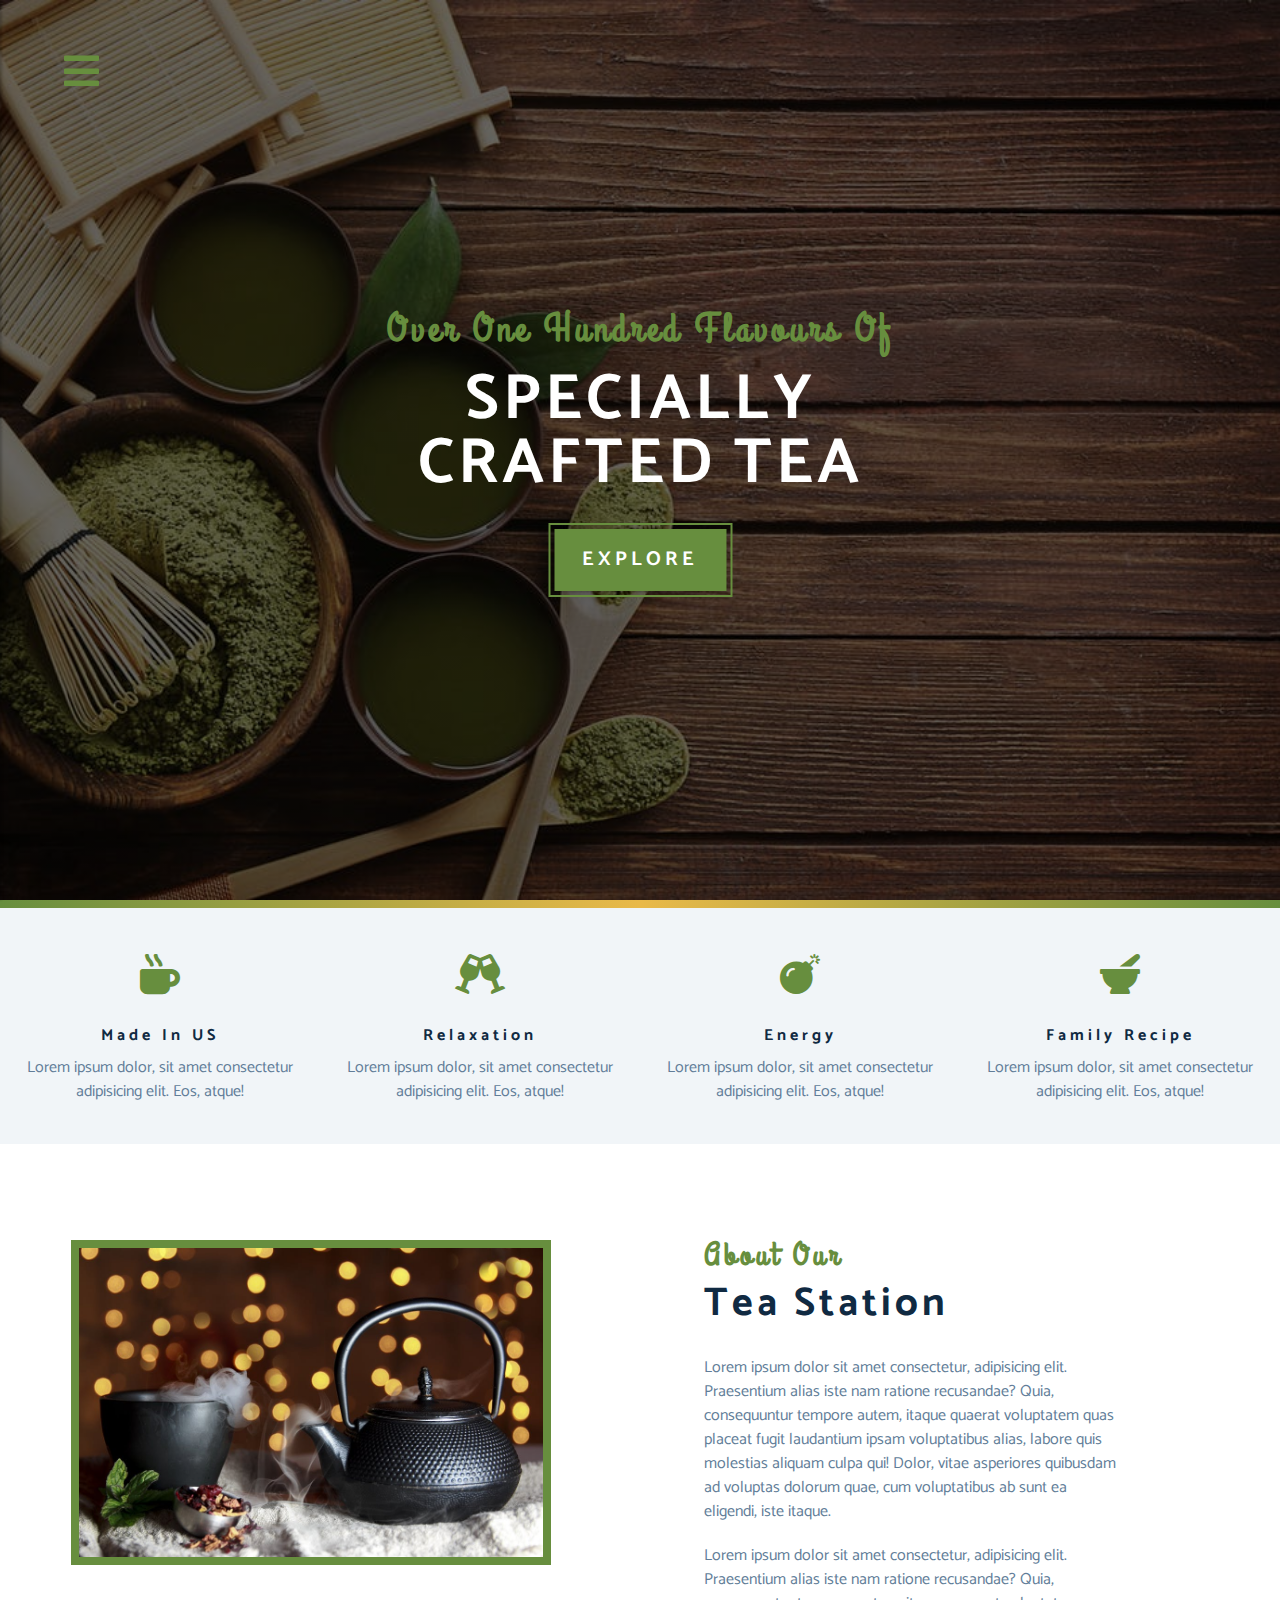
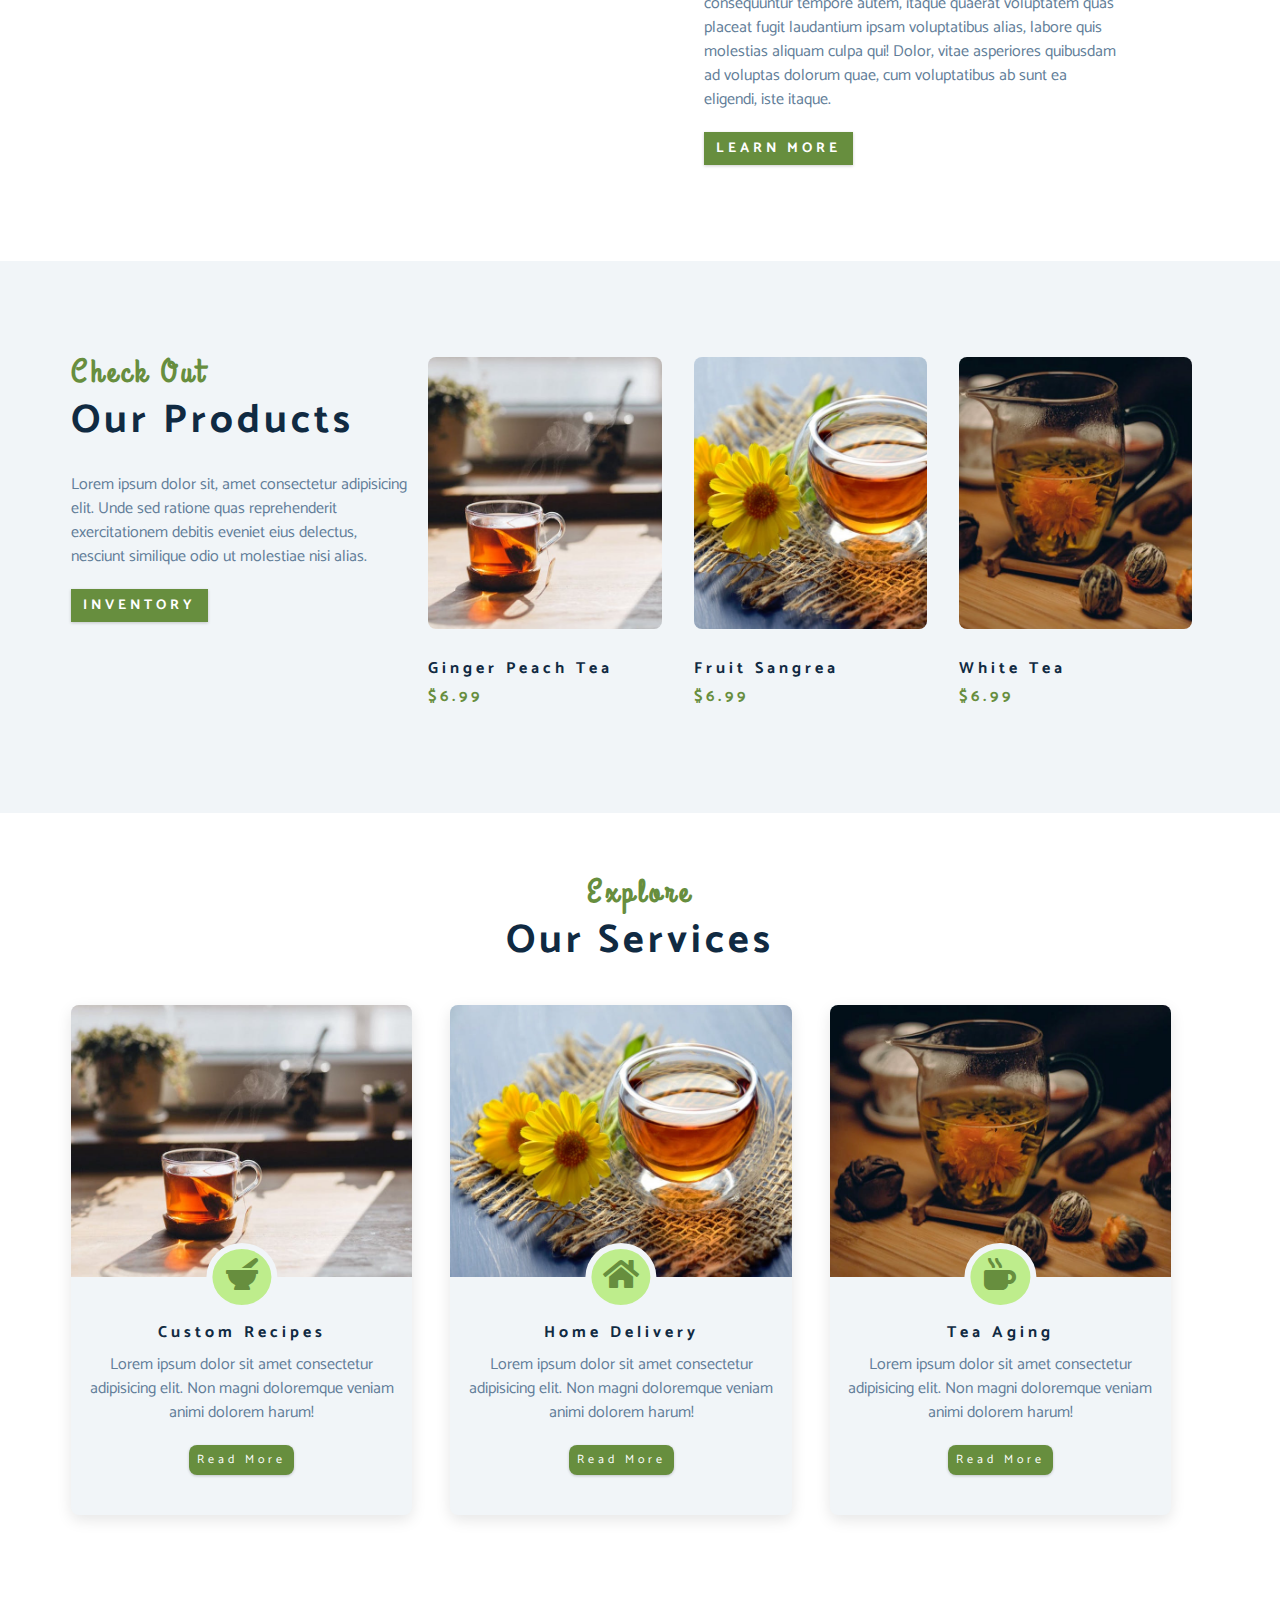
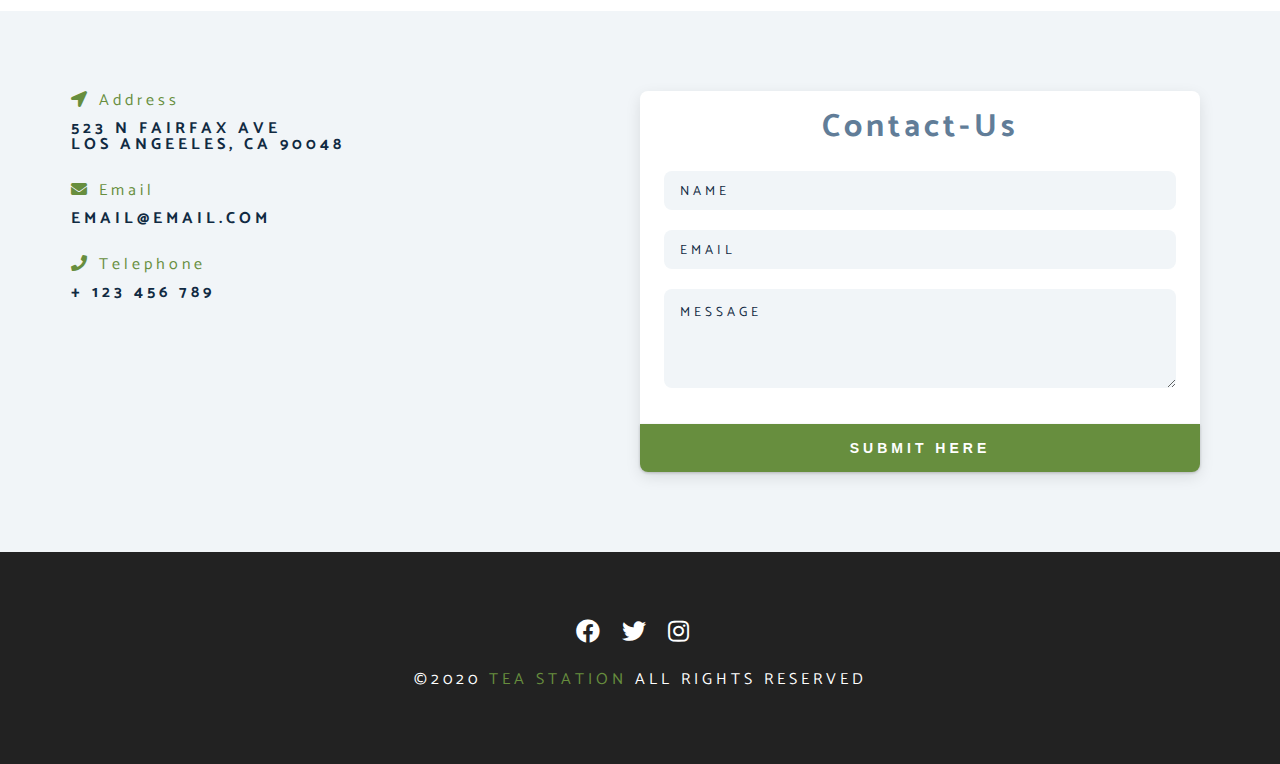
<file: index.html>
<!DOCTYPE html>
<html lang="en">
  <head>
    <meta charset="UTF-8" />
    <meta name="viewport" content="width=device-width, initial-scale=1.0" />
    <meta http-equiv="X-UA-Compatible" content="ie=edge" />
    <title>Tea Station || Home</title>
    <!-- font-awesome -->
    <link
      rel="stylesheet"
      href="./fontawesome-free-5.12.1-web/css/all.min.css"
    />
    <!-- custom css -->
    <link rel="stylesheet" href="./css/styles.css" />
  </head>
  <body>
    <!-- navbar -->
    <!-- nav button -->
    <span class="nav-btn" id="nav-btn">
      <i class="fas fa-bars"></i>
    </span>
    <nav class="navbar" id="navbar">
      <div class="navbar-header">
        <span class="nav-close" id="nav-close">
          <i class="fas fa-times"></i>
        </span>
      </div>
      <ul class="nav-items">
        <li><a href="index.html" class="nav-link">home</a></li>
        <li><a href="skills.html" class="nav-link">skills</a></li>
        <li><a href="about.html" class="nav-link">about</a></li>
        <li><a href="product.html" class="nav-link">product</a></li>
      </ul>
    </nav>
    <!-- header -->
    <header class="header">
      <div class="banner">
        <h2>Over one hundred flavours of</h2>
        <h1>
          specially <br />
          crafted tea
        </h1>
        <a href="skills.html" class="btn banner-btn"> explore </a>
      </div>
    </header>
    <!-- end of header -->
    <div class="content-divider"></div>
    <!-- skills section -->
    <section class="skills clearfix">
      <!-- single skill -->
      <article class="skill">
        <span class="skill-icon">
          <i class="fas fa-mug-hot"></i>
        </span>
        <h4 class="skill-title">made in US</h4>
        <p class="skill-text">
          Lorem ipsum dolor, sit amet consectetur adipisicing elit. Eos, atque!
        </p>
      </article>
      <!-- end of single skill -->
      <!-- single skill -->
      <article class="skill">
        <span class="skill-icon">
          <i class="fas fa-glass-cheers"></i>
        </span>
        <h4 class="skill-title">relaxation</h4>
        <p class="skill-text">
          Lorem ipsum dolor, sit amet consectetur adipisicing elit. Eos, atque!
        </p>
      </article>
      <!-- end of single skill -->
      <!-- single skill -->
      <article class="skill">
        <span class="skill-icon">
          <i class="fas fa-bomb"></i>
        </span>
        <h4 class="skill-title">energy</h4>
        <p class="skill-text">
          Lorem ipsum dolor, sit amet consectetur adipisicing elit. Eos, atque!
        </p>
      </article>
      <!-- end of single skill -->
      <!-- single skill -->
      <article class="skill">
        <span class="skill-icon">
          <i class="fas fa-mortar-pestle"></i>
        </span>
        <h4 class="skill-title">family recipe</h4>
        <p class="skill-text">
          Lorem ipsum dolor, sit amet consectetur adipisicing elit. Eos, atque!
        </p>
      </article>
      <!-- end of single skill -->
    </section>
    <!-- end of skills section -->
    <!-- about -->
    <section>
      <div class="section-center clearfix">
        <!-- about-img -->
        <article class="about-img">
          <div class="about-picture-container">
            <img
              src="./images/about-bcg.jpeg"
              alt="tea kettle"
              class="about-picture"
            />
          </div>
        </article>
        <!-- about-info -->
        <article class="about-info">
          <!-- section title -->
          <div class="section-title">
            <h3>about our</h3>
            <h2>tea station</h2>
          </div>
          <!-- end of section title -->
          <p class="about-text">
            Lorem ipsum dolor sit amet consectetur, adipisicing elit.
            Praesentium alias iste nam ratione recusandae? Quia, consequuntur
            tempore autem, itaque quaerat voluptatem quas placeat fugit
            laudantium ipsam voluptatibus alias, labore quis molestias aliquam
            culpa qui! Dolor, vitae asperiores quibusdam ad voluptas dolorum
            quae, cum voluptatibus ab sunt ea eligendi, iste itaque.
          </p>
          <p class="about-text">
            Lorem ipsum dolor sit amet consectetur, adipisicing elit.
            Praesentium alias iste nam ratione recusandae? Quia, consequuntur
            tempore autem, itaque quaerat voluptatem quas placeat fugit
            laudantium ipsam voluptatibus alias, labore quis molestias aliquam
            culpa qui! Dolor, vitae asperiores quibusdam ad voluptas dolorum
            quae, cum voluptatibus ab sunt ea eligendi, iste itaque.
          </p>
          <a href="about.html" class="btn">learn more</a>
        </article>
      </div>
    </section>
    <!-- end of about -->
    <!-- products -->
    <section class="products">
      <div class="section-center clearfix">
        <!-- products info -->
        <article class="products-info">
          <!-- section title -->
          <div class="section-title">
            <h3>check out</h3>
            <h2>our products</h2>
          </div>
          <!-- end of section title -->
          <p class="product-text">
            Lorem ipsum dolor sit, amet consectetur adipisicing elit. Unde sed
            ratione quas reprehenderit exercitationem debitis eveniet eius
            delectus, nesciunt similique odio ut molestiae nisi alias.
          </p>
          <a href="product.html" class="btn">inventory</a>
        </article>
        <!-- products inventory -->
        <article class="products-inventory clearfix">
          <!-- single product -->
          <div class="product">
            <img
              src="./images/product-1.jpeg"
              alt="single product"
              class="product-img"
            />
            <h4 class="product-title">ginger peach tea</h4>
            <h4 class="product-price">$6.99</h4>
          </div>
          <!-- end of single product -->
          <!-- single product -->
          <div class="product">
            <img
              src="./images/product-2.jpeg"
              alt="single product"
              class="product-img"
            />
            <h4 class="product-title">fruit sangrea</h4>
            <h4 class="product-price">$6.99</h4>
          </div>
          <!-- end of single product -->
          <!-- single product -->
          <div class="product">
            <img
              src="./images/product-3.jpeg"
              alt="single product"
              class="product-img"
            />
            <h4 class="product-title">white tea</h4>
            <h4 class="product-price">$6.99</h4>
          </div>
          <!-- end of single product -->
        </article>
      </div>
    </section>
    <!-- end of products -->
    <!-- services -->
    <section class="services">
      <!-- section title -->
      <div class="section-title services-title">
        <h3>explore</h3>
        <h2>our services</h2>
      </div>
      <!-- end of section title -->
      <div class="section-center clearfix">
        <!-- single card -->
        <article class="service-card">
          <!-- image container -->
          <div class="service-img-container">
            <!-- img -->
            <img
              src="./images/product-1.jpeg"
              class="service-img"
              alt="single service"
            />
            <!-- service icon -->
            <span class="service-icon">
              <i class="fas fa-mortar-pestle fa-fw"></i>
            </span>
          </div>
          <!-- service info -->
          <div class="service-info">
            <h4>custom recipes</h4>
            <p>
              Lorem ipsum dolor sit amet consectetur adipisicing elit. Non magni
              doloremque veniam animi dolorem harum!
            </p>
            <a href="product.html" class="btn service-btn">read more</a>
          </div>
        </article>
        <!-- end of single card -->
        <!-- single card -->
        <article class="service-card">
          <!-- image container -->
          <div class="service-img-container">
            <!-- img -->
            <img
              src="./images/product-2.jpeg"
              class="service-img"
              alt="single service"
            />
            <!-- service icon -->
            <span class="service-icon">
              <i class="fas fa-home fa-fw"></i>
            </span>
          </div>
          <!-- service info -->
          <div class="service-info">
            <h4>home delivery</h4>
            <p>
              Lorem ipsum dolor sit amet consectetur adipisicing elit. Non magni
              doloremque veniam animi dolorem harum!
            </p>
            <a href="product.html" class="btn service-btn">read more</a>
          </div>
        </article>
        <!-- end of single card -->
        <!-- single card -->
        <article class="service-card">
          <!-- image container -->
          <div class="service-img-container">
            <!-- img -->
            <img
              src="./images/product-3.jpeg"
              class="service-img"
              alt="single service"
            />
            <!-- service icon -->
            <span class="service-icon">
              <i class="fas fa-mug-hot fa-fw"></i>
            </span>
          </div>
          <!-- service info -->
          <div class="service-info">
            <h4>tea aging</h4>
            <p>
              Lorem ipsum dolor sit amet consectetur adipisicing elit. Non magni
              doloremque veniam animi dolorem harum!
            </p>
            <a href="product.html" class="btn service-btn">read more</a>
          </div>
        </article>
        <!-- end of single card -->
      </div>
    </section>
    <!-- end of services -->
    <!-- contact -->
    <section class="contact">
      <div class="section-center clearfix">
        <!-- contact info -->
        <article class="contact-info">
          <!-- contact item -->
          <div class="contact-item">
            <h4 class="contact-title">
              <span class="contact-icon">
                <i class="fas fa-location-arrow"></i>
              </span>
              address
            </h4>
            <h4 class="contact-text">
              523 N Fairfax Ave <br />
              Los Angeeles, CA 90048
            </h4>
          </div>
          <!-- end of contact item -->
          <!-- contact item -->
          <div class="contact-item">
            <h4 class="contact-title">
              <span class="contact-icon">
                <i class="fas fa-envelope"></i>
              </span>
              email
            </h4>
            <h4 class="contact-text">email@email.com</h4>
          </div>
          <!-- end of contact item -->
          <!-- contact item -->
          <div class="contact-item">
            <h4 class="contact-title">
              <span class="contact-icon">
                <i class="fas fa-phone"></i>
              </span>
              telephone
            </h4>
            <h4 class="contact-text">+ 123 456 789</h4>
          </div>
          <!-- end of contact item -->
        </article>
        <!-- contact form -->
        <article class="contact-form">
          <h3>contact-us</h3>
          <form action="https://formspree.io/f/xknpeekj" method="POST">
            <div class="form-group">
              <!-- inputs -->
              <input
                type="text"
                placeholder="name"
                class="form-control"
                name="name"
              />
              <input
                type="email"
                placeholder="email"
                class="form-control"
                name="email"
              />
              <textarea
                name="message"
                placeholder="message"
                class="form-control"
                rows="5"
              ></textarea>
            </div>
            <!-- button -->
            <button type="submit" class="submit-btn btn">submit here</button>
          </form>
        </article>
      </div>
    </section>
    <!-- end of contact -->
    <!-- footer -->
    <footer class="footer">
      <div class="section-center">
        <div class="social-icons">
          <!-- social icon -->
          <a href="#" class="social-icon">
            <i class="fab fa-facebook"></i>
          </a>
          <!-- end of social icon -->
          <!-- social icon -->
          <a href="#" class="social-icon">
            <i class="fab fa-twitter"></i>
          </a>
          <!-- end of social icon -->
          <!-- social icon -->
          <a href="#" class="social-icon">
            <i class="fab fa-instagram"></i>
          </a>
          <!-- end of social icon -->
        </div>
        <h4 class="footer-text">
          &copy;<span>2020</span>
          <span class="company">tea station</span>
          all rights reserved
        </h4>
      </div>
    </footer>
    <script src="app.js"></script>
  </body>
</html>
</file>
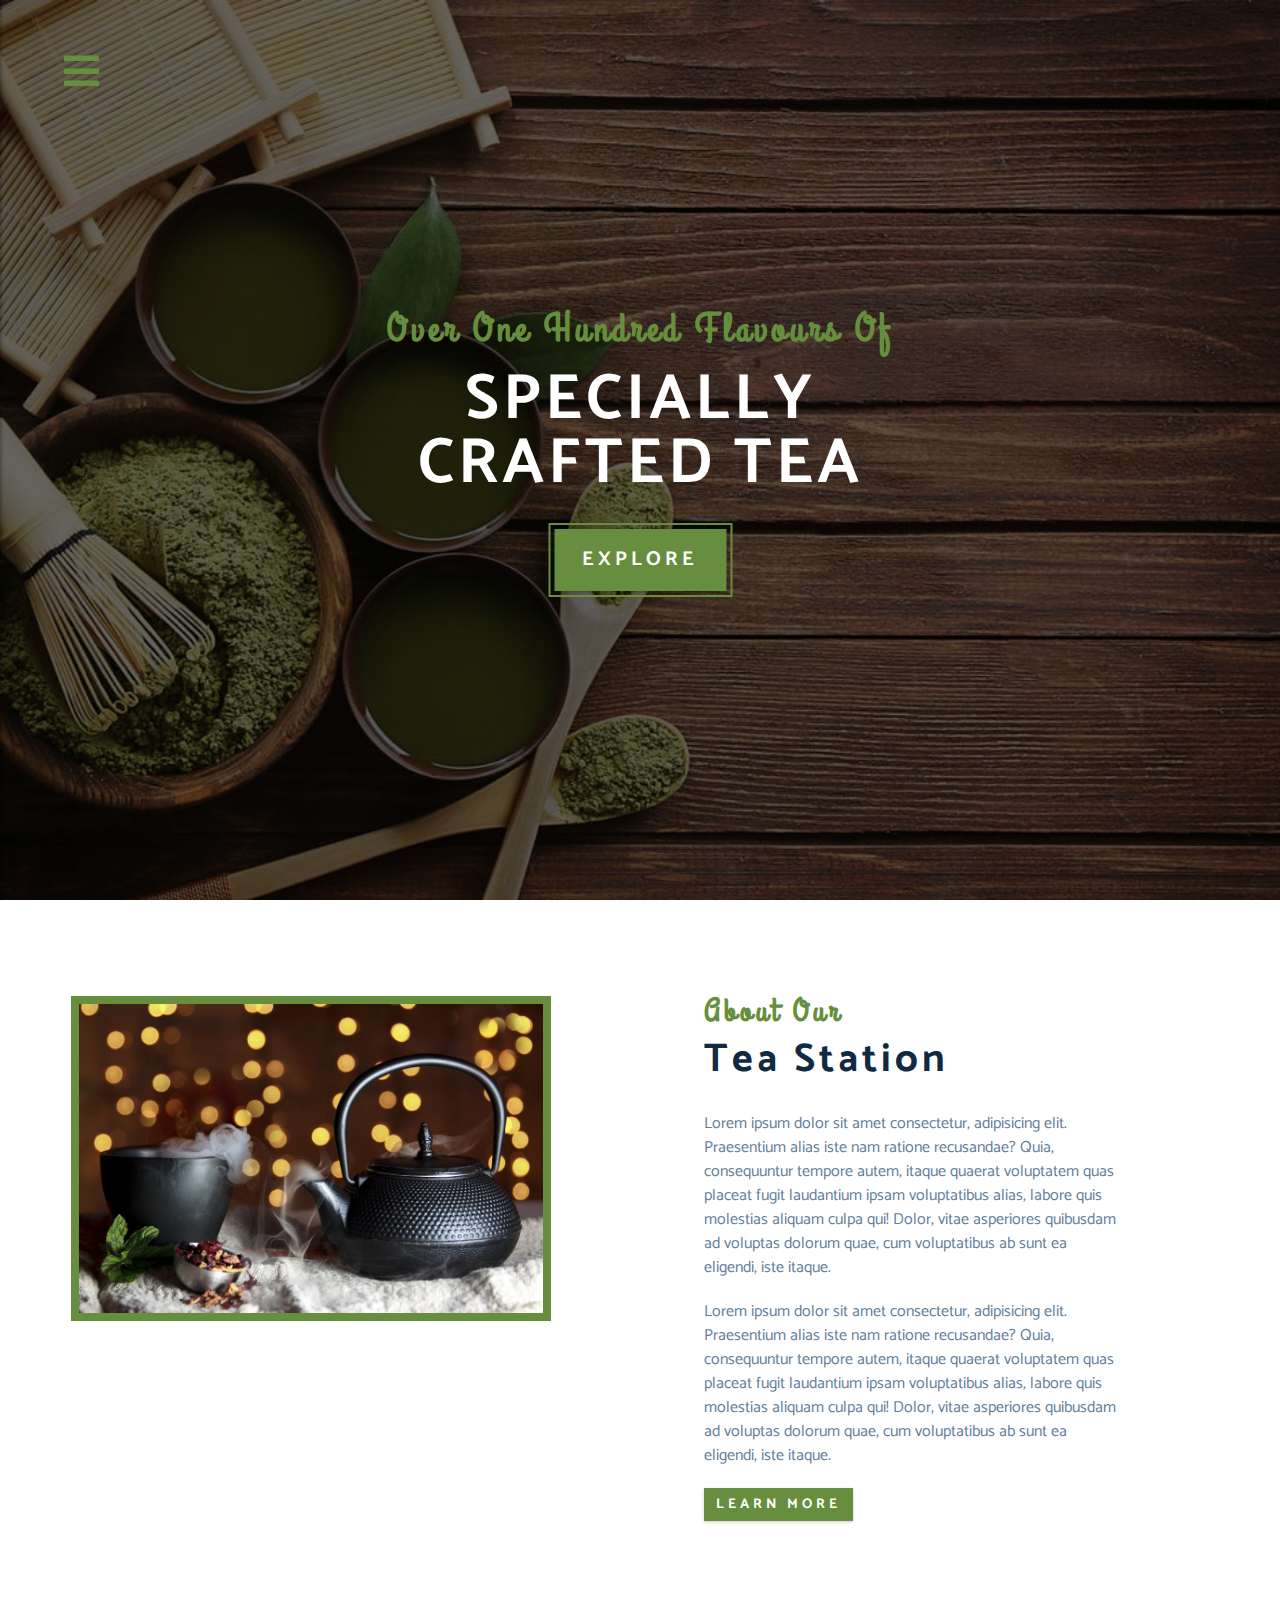
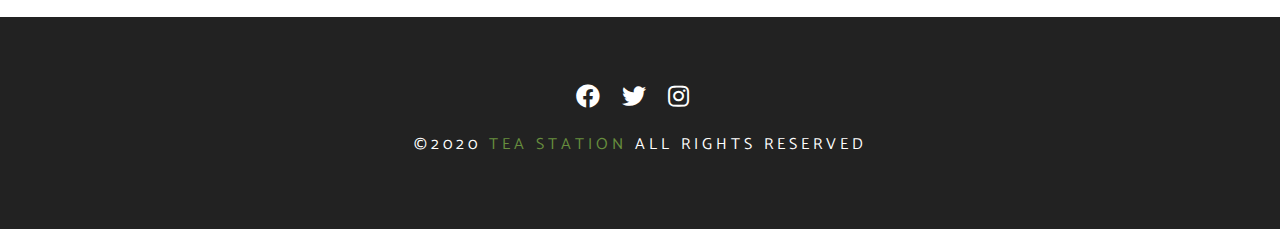
<file: about.html>
<!DOCTYPE html>
<html lang="en">
  <head>
    <meta charset="UTF-8" />
    <meta name="viewport" content="width=device-width, initial-scale=1.0" />
    <meta http-equiv="X-UA-Compatible" content="ie=edge" />
    <title>Tea Station || About</title>
    <!-- font-awesome -->
    <link
      rel="stylesheet"
      href="./fontawesome-free-5.12.1-web/css/all.min.css"
    />
    <!-- custom css -->
    <link rel="stylesheet" href="./css/styles.css" />
  </head>
  <body>
    <!-- navbar -->
    <!-- nav button -->
    <span class="nav-btn" id="nav-btn">
      <i class="fas fa-bars"></i>
    </span>
    <nav class="navbar" id="navbar">
      <div class="navbar-header">
        <span class="nav-close" id="nav-close">
          <i class="fas fa-times"></i>
        </span>
      </div>
      <ul class="nav-items">
        <li><a href="index.html" class="nav-link">home</a></li>
        <li><a href="skills.html" class="nav-link">skills</a></li>
        <li><a href="about.html" class="nav-link">about</a></li>
        <li><a href="product.html" class="nav-link">product</a></li>
      </ul>
    </nav>
    <!-- header -->
    <header class="header">
      <div class="banner">
        <h2>Over one hundred flavours of</h2>
        <h1>
          specially <br />
          crafted tea
        </h1>
        <a href="skills.html" class="btn banner-btn"> explore </a>
      </div>
    </header>
    <!-- end of header -->
    <!-- about -->
    <section>
      <div class="section-center clearfix">
        <!-- about-img -->
        <article class="about-img">
          <div class="about-picture-container">
            <img
              src="./images/about-bcg.jpeg"
              alt="tea kettle"
              class="about-picture"
            />
          </div>
        </article>
        <!-- about-info -->
        <article class="about-info">
          <!-- section title -->
          <div class="section-title">
            <h3>about our</h3>
            <h2>tea station</h2>
          </div>
          <!-- end of section title -->
          <p class="about-text">
            Lorem ipsum dolor sit amet consectetur, adipisicing elit.
            Praesentium alias iste nam ratione recusandae? Quia, consequuntur
            tempore autem, itaque quaerat voluptatem quas placeat fugit
            laudantium ipsam voluptatibus alias, labore quis molestias aliquam
            culpa qui! Dolor, vitae asperiores quibusdam ad voluptas dolorum
            quae, cum voluptatibus ab sunt ea eligendi, iste itaque.
          </p>
          <p class="about-text">
            Lorem ipsum dolor sit amet consectetur, adipisicing elit.
            Praesentium alias iste nam ratione recusandae? Quia, consequuntur
            tempore autem, itaque quaerat voluptatem quas placeat fugit
            laudantium ipsam voluptatibus alias, labore quis molestias aliquam
            culpa qui! Dolor, vitae asperiores quibusdam ad voluptas dolorum
            quae, cum voluptatibus ab sunt ea eligendi, iste itaque.
          </p>
          <a href="about.html" class="btn">learn more</a>
        </article>
      </div>
    </section>
    <!-- end of about -->
    <!-- footer -->
    <footer class="footer">
      <div class="section-center">
        <div class="social-icons">
          <!-- social icon -->
          <a href="#" class="social-icon">
            <i class="fab fa-facebook"></i>
          </a>
          <!-- end of social icon -->
          <!-- social icon -->
          <a href="#" class="social-icon">
            <i class="fab fa-twitter"></i>
          </a>
          <!-- end of social icon -->
          <!-- social icon -->
          <a href="#" class="social-icon">
            <i class="fab fa-instagram"></i>
          </a>
          <!-- end of social icon -->
        </div>
        <h4 class="footer-text">
          &copy;<span>2020</span>
          <span class="company">tea station</span>
          all rights reserved
        </h4>
      </div>
    </footer>
    <script src="app.js"></script>
  </body>
</html>
</file>
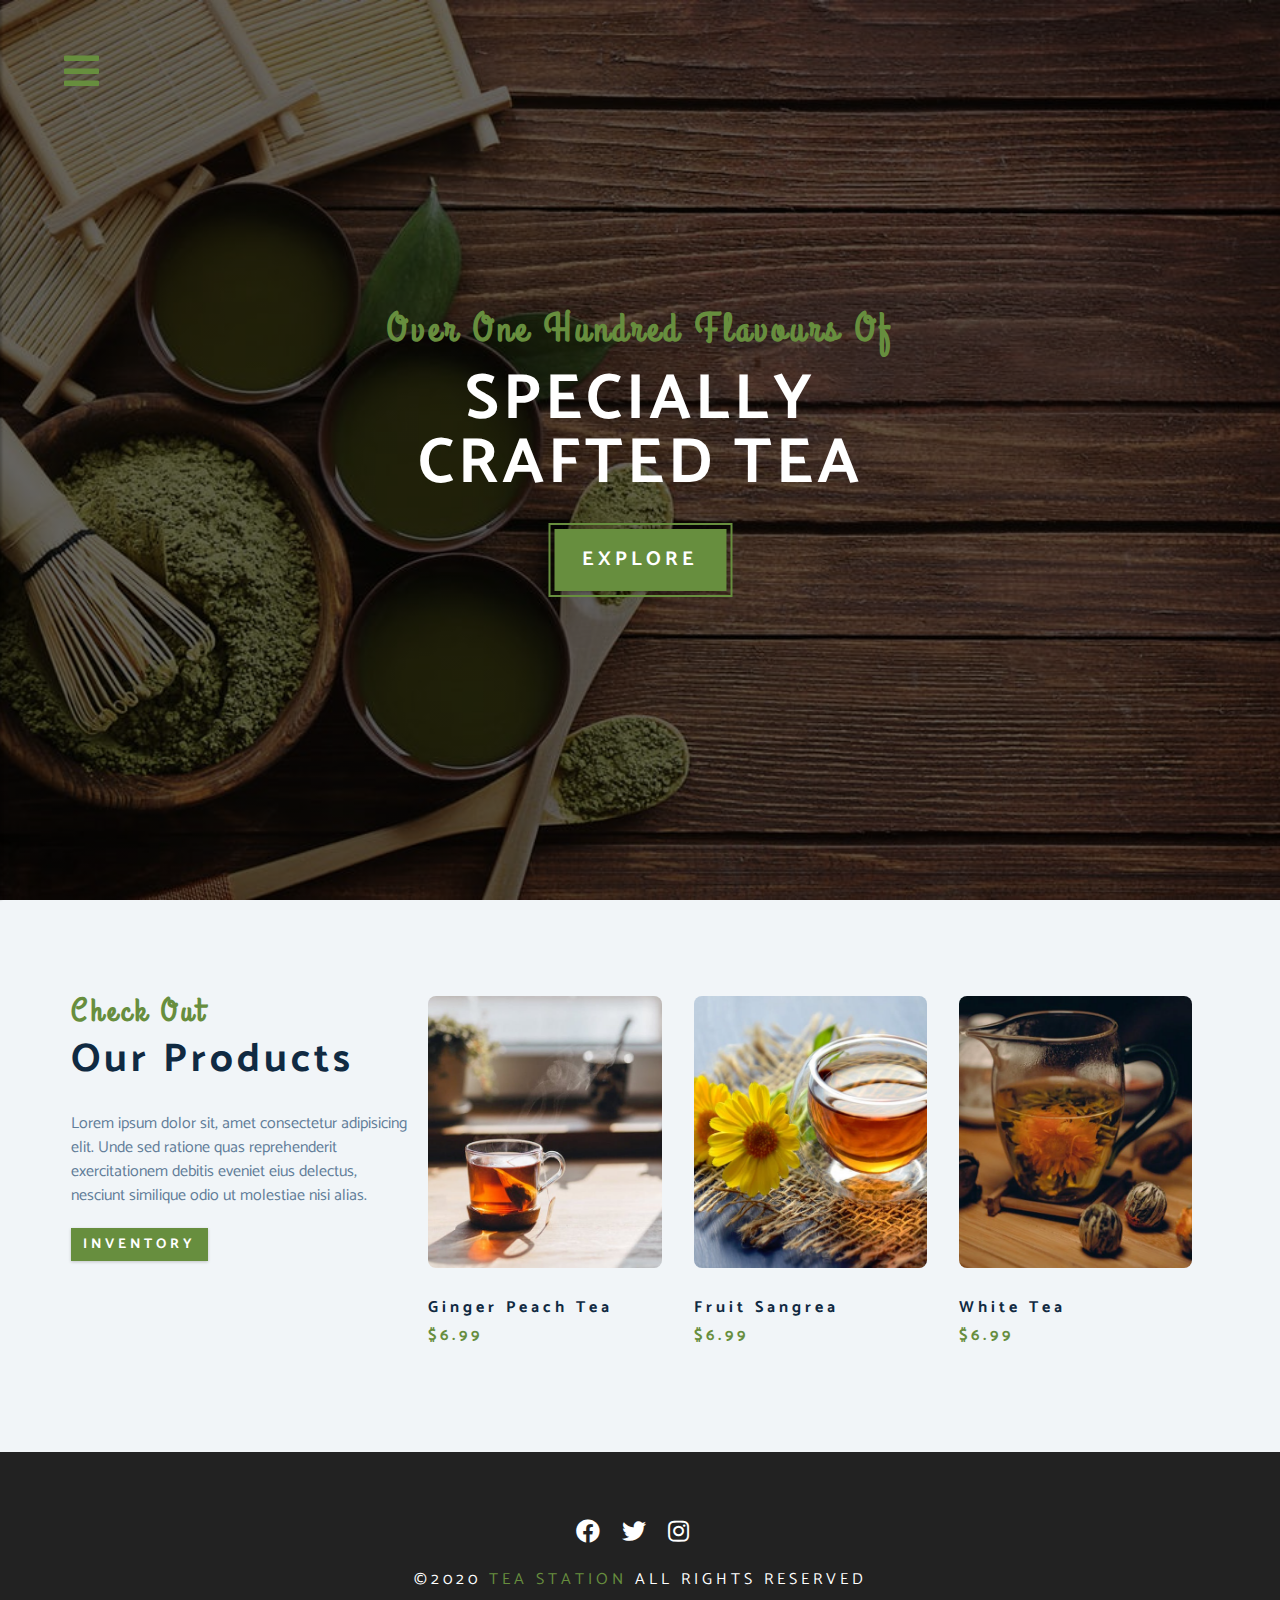
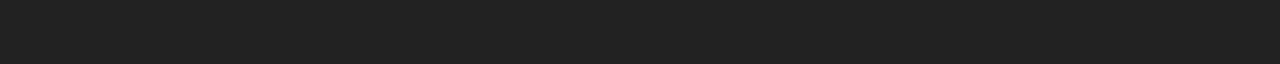
<file: product.html>
<!DOCTYPE html>
<html lang="en">
  <head>
    <meta charset="UTF-8" />
    <meta name="viewport" content="width=device-width, initial-scale=1.0" />
    <meta http-equiv="X-UA-Compatible" content="ie=edge" />
    <title>Tea Station || Products</title>
    <!-- font-awesome -->
    <link
      rel="stylesheet"
      href="./fontawesome-free-5.12.1-web/css/all.min.css"
    />
    <!-- custom css -->
    <link rel="stylesheet" href="./css/styles.css" />
  </head>
  <body>
    <!-- navbar -->
    <!-- nav button -->
    <span class="nav-btn" id="nav-btn">
      <i class="fas fa-bars"></i>
    </span>
    <nav class="navbar" id="navbar">
      <div class="navbar-header">
        <span class="nav-close" id="nav-close">
          <i class="fas fa-times"></i>
        </span>
      </div>
      <ul class="nav-items">
        <li><a href="index.html" class="nav-link">home</a></li>
        <li><a href="skills.html" class="nav-link">skills</a></li>
        <li><a href="about.html" class="nav-link">about</a></li>
        <li><a href="product.html" class="nav-link">product</a></li>
      </ul>
    </nav>
    <!-- header -->
    <header class="header">
      <div class="banner">
        <h2>Over one hundred flavours of</h2>
        <h1>
          specially <br />
          crafted tea
        </h1>
        <a href="skills.html" class="btn banner-btn"> explore </a>
      </div>
    </header>
    <!-- end of header -->
    <!-- products -->
    <section class="products">
      <div class="section-center clearfix">
        <!-- products info -->
        <article class="products-info">
          <!-- section title -->
          <div class="section-title">
            <h3>check out</h3>
            <h2>our products</h2>
          </div>
          <!-- end of section title -->
          <p class="product-text">
            Lorem ipsum dolor sit, amet consectetur adipisicing elit. Unde sed
            ratione quas reprehenderit exercitationem debitis eveniet eius
            delectus, nesciunt similique odio ut molestiae nisi alias.
          </p>
          <a href="product.html" class="btn">inventory</a>
        </article>
        <!-- products inventory -->
        <article class="products-inventory clearfix">
          <!-- single product -->
          <div class="product">
            <img
              src="./images/product-1.jpeg"
              alt="single product"
              class="product-img"
            />
            <h4 class="product-title">ginger peach tea</h4>
            <h4 class="product-price">$6.99</h4>
          </div>
          <!-- end of single product -->
          <!-- single product -->
          <div class="product">
            <img
              src="./images/product-2.jpeg"
              alt="single product"
              class="product-img"
            />
            <h4 class="product-title">fruit sangrea</h4>
            <h4 class="product-price">$6.99</h4>
          </div>
          <!-- end of single product -->
          <!-- single product -->
          <div class="product">
            <img
              src="./images/product-3.jpeg"
              alt="single product"
              class="product-img"
            />
            <h4 class="product-title">white tea</h4>
            <h4 class="product-price">$6.99</h4>
          </div>
          <!-- end of single product -->
        </article>
      </div>
    </section>
    <!-- end of products -->
    <!-- footer -->
    <footer class="footer">
      <div class="section-center">
        <div class="social-icons">
          <!-- social icon -->
          <a href="#" class="social-icon">
            <i class="fab fa-facebook"></i>
          </a>
          <!-- end of social icon -->
          <!-- social icon -->
          <a href="#" class="social-icon">
            <i class="fab fa-twitter"></i>
          </a>
          <!-- end of social icon -->
          <!-- social icon -->
          <a href="#" class="social-icon">
            <i class="fab fa-instagram"></i>
          </a>
          <!-- end of social icon -->
        </div>
        <h4 class="footer-text">
          &copy;<span>2020</span>
          <span class="company">tea station</span>
          all rights reserved
        </h4>
      </div>
    </footer>
    <script src="app.js"></script>
  </body>
</html>
</file>
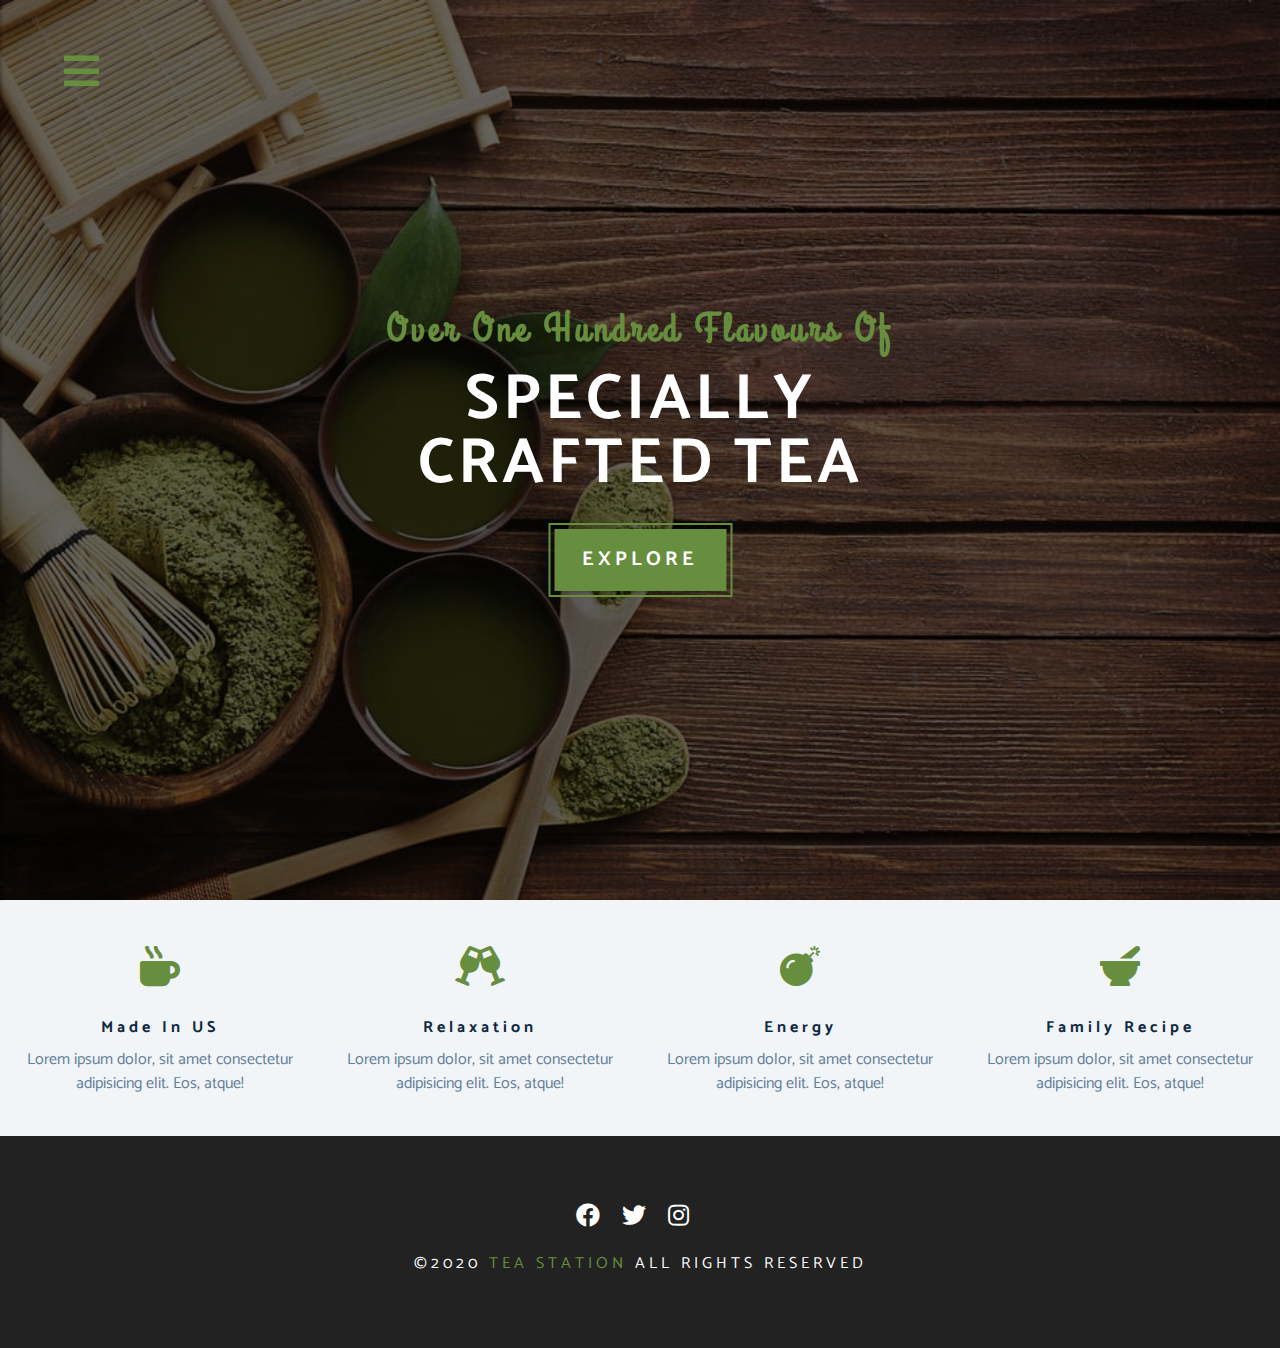
<file: skills.html>
<!DOCTYPE html>
<html lang="en">
  <head>
    <meta charset="UTF-8" />
    <meta name="viewport" content="width=device-width, initial-scale=1.0" />
    <meta http-equiv="X-UA-Compatible" content="ie=edge" />
    <title>Tea Station || Skills</title>
    <!-- font-awesome -->
    <link
      rel="stylesheet"
      href="./fontawesome-free-5.12.1-web/css/all.min.css"
    />
    <!-- custom css -->
    <link rel="stylesheet" href="./css/styles.css" />
  </head>
  <body>
    <!-- navbar -->
    <!-- nav button -->
    <span class="nav-btn" id="nav-btn">
      <i class="fas fa-bars"></i>
    </span>
    <nav class="navbar" id="navbar">
      <div class="navbar-header">
        <span class="nav-close" id="nav-close">
          <i class="fas fa-times"></i>
        </span>
      </div>
      <ul class="nav-items">
        <li><a href="index.html" class="nav-link">home</a></li>
        <li><a href="skills.html" class="nav-link">skills</a></li>
        <li><a href="about.html" class="nav-link">about</a></li>
        <li><a href="product.html" class="nav-link">product</a></li>
      </ul>
    </nav>
    <!-- header -->
    <header class="header">
      <div class="banner">
        <h2>Over one hundred flavours of</h2>
        <h1>
          specially <br />
          crafted tea
        </h1>
        <a href="skills.html" class="btn banner-btn"> explore </a>
      </div>
    </header>
    <!-- end of header -->
    <!-- skills section -->
    <section class="skills clearfix">
      <!-- single skill -->
      <article class="skill">
        <span class="skill-icon">
          <i class="fas fa-mug-hot"></i>
        </span>
        <h4 class="skill-title">made in US</h4>
        <p class="skill-text">
          Lorem ipsum dolor, sit amet consectetur adipisicing elit. Eos, atque!
        </p>
      </article>
      <!-- end of single skill -->
      <!-- single skill -->
      <article class="skill">
        <span class="skill-icon">
          <i class="fas fa-glass-cheers"></i>
        </span>
        <h4 class="skill-title">relaxation</h4>
        <p class="skill-text">
          Lorem ipsum dolor, sit amet consectetur adipisicing elit. Eos, atque!
        </p>
      </article>
      <!-- end of single skill -->
      <!-- single skill -->
      <article class="skill">
        <span class="skill-icon">
          <i class="fas fa-bomb"></i>
        </span>
        <h4 class="skill-title">energy</h4>
        <p class="skill-text">
          Lorem ipsum dolor, sit amet consectetur adipisicing elit. Eos, atque!
        </p>
      </article>
      <!-- end of single skill -->
      <!-- single skill -->
      <article class="skill">
        <span class="skill-icon">
          <i class="fas fa-mortar-pestle"></i>
        </span>
        <h4 class="skill-title">family recipe</h4>
        <p class="skill-text">
          Lorem ipsum dolor, sit amet consectetur adipisicing elit. Eos, atque!
        </p>
      </article>
      <!-- end of single skill -->
    </section>
    <!-- end of skills section -->
    <!-- footer -->
    <footer class="footer">
      <div class="section-center">
        <div class="social-icons">
          <!-- social icon -->
          <a href="#" class="social-icon">
            <i class="fab fa-facebook"></i>
          </a>
          <!-- end of social icon -->
          <!-- social icon -->
          <a href="#" class="social-icon">
            <i class="fab fa-twitter"></i>
          </a>
          <!-- end of social icon -->
          <!-- social icon -->
          <a href="#" class="social-icon">
            <i class="fab fa-instagram"></i>
          </a>
          <!-- end of social icon -->
        </div>
        <h4 class="footer-text">
          &copy;<span>2020</span>
          <span class="company">tea station</span>
          all rights reserved
        </h4>
      </div>
    </footer>
    <script src="app.js"></script>
  </body>
</html>
</file>
<file: css/styles.css>
/* 
====================
Fonts
====================
*/

@import url("https://fonts.googleapis.com/css?family=Catamaran:400,700|Grand+Hotel");

@import url("https://fonts.googleapis.com/css2?family=Grand+Hotel&display=swap");

/* 
====================
Variables
====================
*/

:root {
  --clr-primary: #678e3e;
  --clr-primary-light: #beed8c;
  --clr-grey-1: #102a42;
  --clr-grey-5: #617d98;
  --clr-grey-10: #f1f5f8;
  --clr-white: #fff;
  --ff-primary: "Catamaran", sans-serif;
  --ff-secondary: "Grand Hotel", cursive;
  --transition: all 0.3s linear;
  --spacing: 0.25rem;
  --radius: 0.5rem;
}

* {
  margin: 0;
  padding: 0;
  box-sizing: border-box;
}
body {
  font-family: var(--ff-primary);
  background: var(--clr-white);
  color: var(--clr-grey-1);
  line-height: 1.5;
  font-size: 0.875rem;
}
a {
  text-decoration: none;
}
img {
  width: 100%;
  display: block;
}
h1,
h2,
h3,
h4 {
  letter-spacing: var(--spacing);
  text-transform: capitalize;
  line-height: 1.25;
  margin-bottom: 0.75rem;
}
h1 {
  font-size: 3rem;
}
h2 {
  font-size: 2rem;
}
h3 {
  font-size: 1.5rem;
}
h4 {
  font-size: 0.875rem;
}
p {
  margin-bottom: 1.25rem;
}
@media screen and (min-width: 800px) {
  h1 {
    font-size: 4rem;
  }
  h2 {
    font-size: 2.5rem;
  }
  h3 {
    font-size: 2rem;
  }
  h4 {
    font-size: 1rem;
  }
  body {
    font-size: 1rem;
  }
  h1,
  h2,
  h3,
  h4 {
    line-height: 1;
  }
}
/* more global CSS */

.btn {
  text-transform: uppercase;
  background: var(--clr-primary);
  color: var(--clr-white);
  padding: 0.375rem 0.75rem;
  letter-spacing: var(--spacing);
  display: inline-block;
  font-weight: 700;
  transition: var(--transition);
  font-size: 0.875rem;
  border: none;
  cursor: pointer;
  box-shadow: 0 1px 3px rgba(0, 0, 0, 0.2);
}
.btn:hover {
  color: var(--clr-primary);
  background: var(--clr-primary-light);
  /* animation */
}
.banner-btn {
  outline: 0.125rem solid var(--clr-primary);
  outline-offset: 0.25rem;
  font-size: 1.25rem;
  padding: 1rem 1.75rem;
  /* animation */
  animation: show 5s linear 1;
}
.clearfix::after,
.clearfix::before {
  content: "";
  clear: both;
  display: table;
}
.section-title h3 {
  font-family: var(--ff-secondary);
  color: var(--clr-primary);
}
.section-title {
  margin-bottom: 2rem;
}
.section-center {
  padding: 4rem 0;
  width: 85vw;
  margin: 0 auto;
  max-width: 1170px;
}
@media screen and (min-width: 992px) {
  .section-center {
    width: 95vw;
    padding: 4rem 1rem;
  }
}

/* 
====================
Animation
====================
*/
@keyframes bounce {
  0% {
    transform: scale(1);
  }
  50% {
    transform: scale(2);
  }
  100% {
    transform: scale(1);
  }
}
@keyframes slideFromRight {
  0% {
    transform: translateX(1000px);
    opacity: 0;
  }
  50% {
    transform: translateX(-200px);
    opacity: 0.5;
  }
  75% {
    transform: translateX(50px);
    opacity: 0.75;
  }
  100% {
    transform: translateX(0px);
    opacity: 1;
  }
}
@keyframes slideFromLeft {
  0% {
    transform: translateX(-1000px);
    opacity: 0;
  }
  50% {
    transform: translateX(200px);
    opacity: 0.5;
  }
  75% {
    transform: translateX(-50px);
    opacity: 0.75;
  }
  100% {
    transform: translateX(0px);
    opacity: 1;
  }
}
@keyframes show {
  0% {
    transform: scale(1.5);
    opacity: 0;
  }
  50% {
    transform: scale(2);
    opacity: 0.5;
  }
  100% {
    transform: scale(1);
    opacity: 1;
  }
}
/* 
====================
Navbar
====================
*/
.nav-btn {
  position: fixed;
  top: 5%;
  left: 5%;
  font-size: 2.5rem;
  color: var(--clr-primary);
  z-index: 1;
  cursor: pointer;
  /* animation */
  animation: bounce 2s ease infinite;
}
/* navbar */
.navbar {
  position: fixed;
  top: 0;
  left: 0;
  right: 0;
  bottom: 0;
  /* width: 100%;
  height: 100%; */
  background: var(--clr-grey-10);
  z-index: 2;
  box-shadow: 2px 0 2px rgba(0, 0, 0, 0.2);
  /* hide navbar */
  transform: translateX(-100%);
  transition: var(--transition);
}
.showNav {
  transform: translate(0);
}
.navbar-header {
  text-align: right;
  padding-right: 1rem;
}
.nav-close {
  font-size: 2.5rem;
  cursor: pointer;
  color: #f29c9c;
  transition: var(--transition);
}
.nav-close:hover {
  color: #bb2525;
}
.nav-items {
  list-style-type: none;
}
.nav-link {
  display: block;
  font-size: 1.5rem;
  padding: 0.25rem 1rem;
  text-transform: uppercase;
  letter-spacing: var(--spacing);
  color: var(--clr-grey-5);
  transition: var(--transition);
}
.nav-link:hover {
  background: var(--clr-primary-light);
  color: var(--clr-primary);
  padding-left: 1.5rem;
  border-left: 0.25rem solid var(--clr-primary);
}
@media screen and (min-width: 768px) {
  .navbar {
    width: 30vw;
    max-width: 20rem;
  }
}
/* 
====================
Header
====================
*/
.header {
  min-height: 100vh;
  background: linear-gradient(rgba(0, 0, 0, 0.6), rgba(0, 0, 0, 0.6)),
    url("../images/main-bcg.jpeg") center/cover no-repeat fixed;
  position: relative;
  /* animation */
  overflow-x: hidden;
}
.banner {
  text-align: center;
  position: absolute;
  top: 50%;
  left: 50%;
  transform: translate(-50%, -50%);
}
.banner h2 {
  font-family: var(--ff-secondary);
  color: var(--clr-primary);
  /* animation */
  animation: slideFromRight 5s ease-in-out 1;
}
.banner h1 {
  text-transform: uppercase;
  color: var(--clr-white);
  margin-top: 1.25rem;
  margin-bottom: 2rem;
  /* animation */
  animation: slideFromLeft 5s ease-in-out 1;
}
/* content divider */
.content-divider {
  height: 0.5rem;
  background: linear-gradient(
    to left,
    var(--clr-primary),
    #e9b949,
    var(--clr-primary)
  );
}

/* 
====================
Skills
====================
*/

.skills {
  background: var(--clr-grey-10);
}
.skill {
  padding: 2.5rem 0;
  text-align: center;
  transition: var(--transition);
}
.skill-icon {
  font-size: 2.5rem;
  margin-bottom: 1.25rem;
  transition: var(--transition);
  display: inline-block;
  color: var(--clr-primary);
}
.skill-text {
  color: var(--clr-grey-5);
  max-width: 17rem;
  margin: 0 auto;
}
.skill:hover {
  background: var(--clr-white);
  box-shadow: 0 2px var(--clr-primary);
}
.skill:hover .skill-icon {
  transform: translateY(-5px);
}

@media screen and (min-width: 576px) {
  .skill {
    float: left;
    width: 50%;
  }
}
@media screen and (min-width: 1200px) {
  .skill {
    width: 25%;
  }
}

/* 
====================
About
====================
*/
.about-img,
.about-info {
  padding: 2rem 0;
}
.about-picture-container {
  background: var(--clr-primary);
  border: 0.5rem solid var(--clr-primary);
  max-width: 30rem;
  /* extra stuff */
  overflow: hidden;
}
.about-picture {
  transition: var(--transition);
}
.about-picture-container:hover .about-picture {
  opacity: 0.5;
  transform: scale(1.2);
}
.about-text {
  max-width: 26rem;
  color: var(--clr-grey-5);
}
@media screen and (min-width: 992px) {
  .about-img,
  .about-info {
    float: left;
    width: 50%;
  }
  .about-info {
    padding-left: 4rem;
  }
}

/* 
====================
Products
====================
*/
.products {
  background: var(--clr-grey-10);
}
.products article {
  padding: 2rem 0;
}
.product-text {
  color: var(--clr-grey-5);
  max-width: 26rem;
}
.product {
  margin-bottom: 2rem;
}
.product-img {
  border-radius: var(--radius);
  margin-bottom: 2rem;
  height: 17rem;
  object-fit: cover;
}
.product-price {
  color: var(--clr-primary);
}
@media screen and (min-width: 768px) {
  .product {
    float: left;
    width: 50%;
    padding-right: 2rem;
  }
}
@media screen and (min-width: 992px) {
  .product {
    width: 33.3%;
  }
}
@media screen and (min-width: 1200px) {
  .products-info {
    float: left;
    width: 30%;
  }
  .products-inventory {
    float: left;
    width: 70%;
  }
  .product {
    margin-bottom: 0;
    padding: 0 1rem;
  }
}

/* 
====================
Services
====================
*/
.services-title {
  margin-top: 4rem;
  margin-bottom: -4rem;
  text-align: center;
}
.service-card {
  margin: 2rem 0;
  background: var(--clr-grey-10);
  border-radius: var(--radius);
  box-shadow: 0 5px 15px rgba(0, 0, 0, 0.1);
  transition: var(--transition);
}
.service-card:hover {
  transform: scale(1.02);
  box-shadow: 0 5px 15px rgba(0, 0, 0, 0.2);
}
.service-img {
  height: 17rem;
  object-fit: cover;
  border-top-left-radius: var(--radius);
  border-top-right-radius: var(--radius);
}
.service-info {
  text-align: center;
  padding: 3rem 1rem 2.5rem 1rem;
}
.service-info p {
  max-width: 20rem;
  color: var(--clr-grey-5);
  margin: 0 auto;
}
.service-btn {
  font-size: 0.75rem;
  text-transform: capitalize;
  padding: 0.375rem 0.5rem;
  border-radius: var(--radius);
  font-weight: 400;
  margin-top: 1.25rem;
}
@media screen and (min-width: 768px) {
  .service-card {
    float: left;
    width: 45%;
    margin-right: 5%;
    /* 100% 45% 90%width & margin 5% */
  }
}
@media screen and (min-width: 992px) {
  .service-card {
    width: 30%;
    margin-right: 3.333%;
    /* 100% 30% 90%width & margin 3.333% */
  }
}
.service-img-container {
  position: relative;
}
.service-icon {
  position: absolute;
  left: 50%;
  bottom: 0;
  font-size: 2rem;
  color: var(--clr-primary);
  background: var(--clr-primary-light);
  padding: 0.25rem 0.6rem;
  border-radius: 50%;
  transform: translate(-50%, 50%);
  border: 0.375rem solid var(--clr-grey-10);
}

/* 
====================
Contact
====================
*/
.contact {
  background: var(--clr-grey-10);
}
.contact-form,
.contact-info {
  margin: 1rem 0;
}
.contact-item {
  margin-bottom: 1.75rem;
}
.contact-title {
  color: var(--clr-primary);
  font-weight: 400;
}
.contact-text {
  text-transform: uppercase;
}
.contact-form {
  background: var(--clr-white);
  border-radius: var(--radius);
  text-align: center;
  box-shadow: 0 5px 15px rgba(0, 0, 0, 0.1);
  transition: var(--transition);
  max-width: 35rem;
}
.contact-form:hover {
  box-shadow: 0 5px 15px rgba(0, 0, 0, 0.2);
}
.contact-form h3 {
  padding-top: 1.25rem;
  color: var(--clr-grey-5);
}
.form-group {
  padding: 1rem 1.5rem;
}
.form-control {
  display: block;
  width: 100%;
  padding: 0.75rem 1rem;
  border: none;
  margin-bottom: 1.25rem;
  background: var(--clr-grey-10);
  border-radius: var(--radius);
  text-transform: uppercase;
  letter-spacing: var(--spacing);
}
.form-control::placeholder {
  font-family: var(--ff-primary);
  color: var(--clr-grey-1);
  text-transform: uppercase;
  letter-spacing: var(--spacing);
}
.submit-btn {
  display: block;
  width: 100%;
  padding: 1rem;
  border-bottom-left-radius: var(--radius);
  border-bottom-right-radius: var(--radius);
}
@media screen and (min-width: 992px) {
  .contact-form,
  .contact-info {
    float: left;
    width: 50%;
  }
}

/* 
====================
Footer
====================
*/
.footer {
  background: #222;
  text-align: center;
}
.social-icon {
  color: var(--clr-white);
  font-size: 1.5rem;
  margin-right: 1rem;
  transition: var(--transition);
}
.social-icon:hover {
  color: var(--clr-primary);
}
.footer-text {
  margin-top: 1.25rem;
  text-transform: uppercase;
  color: var(--clr-white);
  font-weight: 400;
}
.company {
  color: var(--clr-primary);
}
</file>
